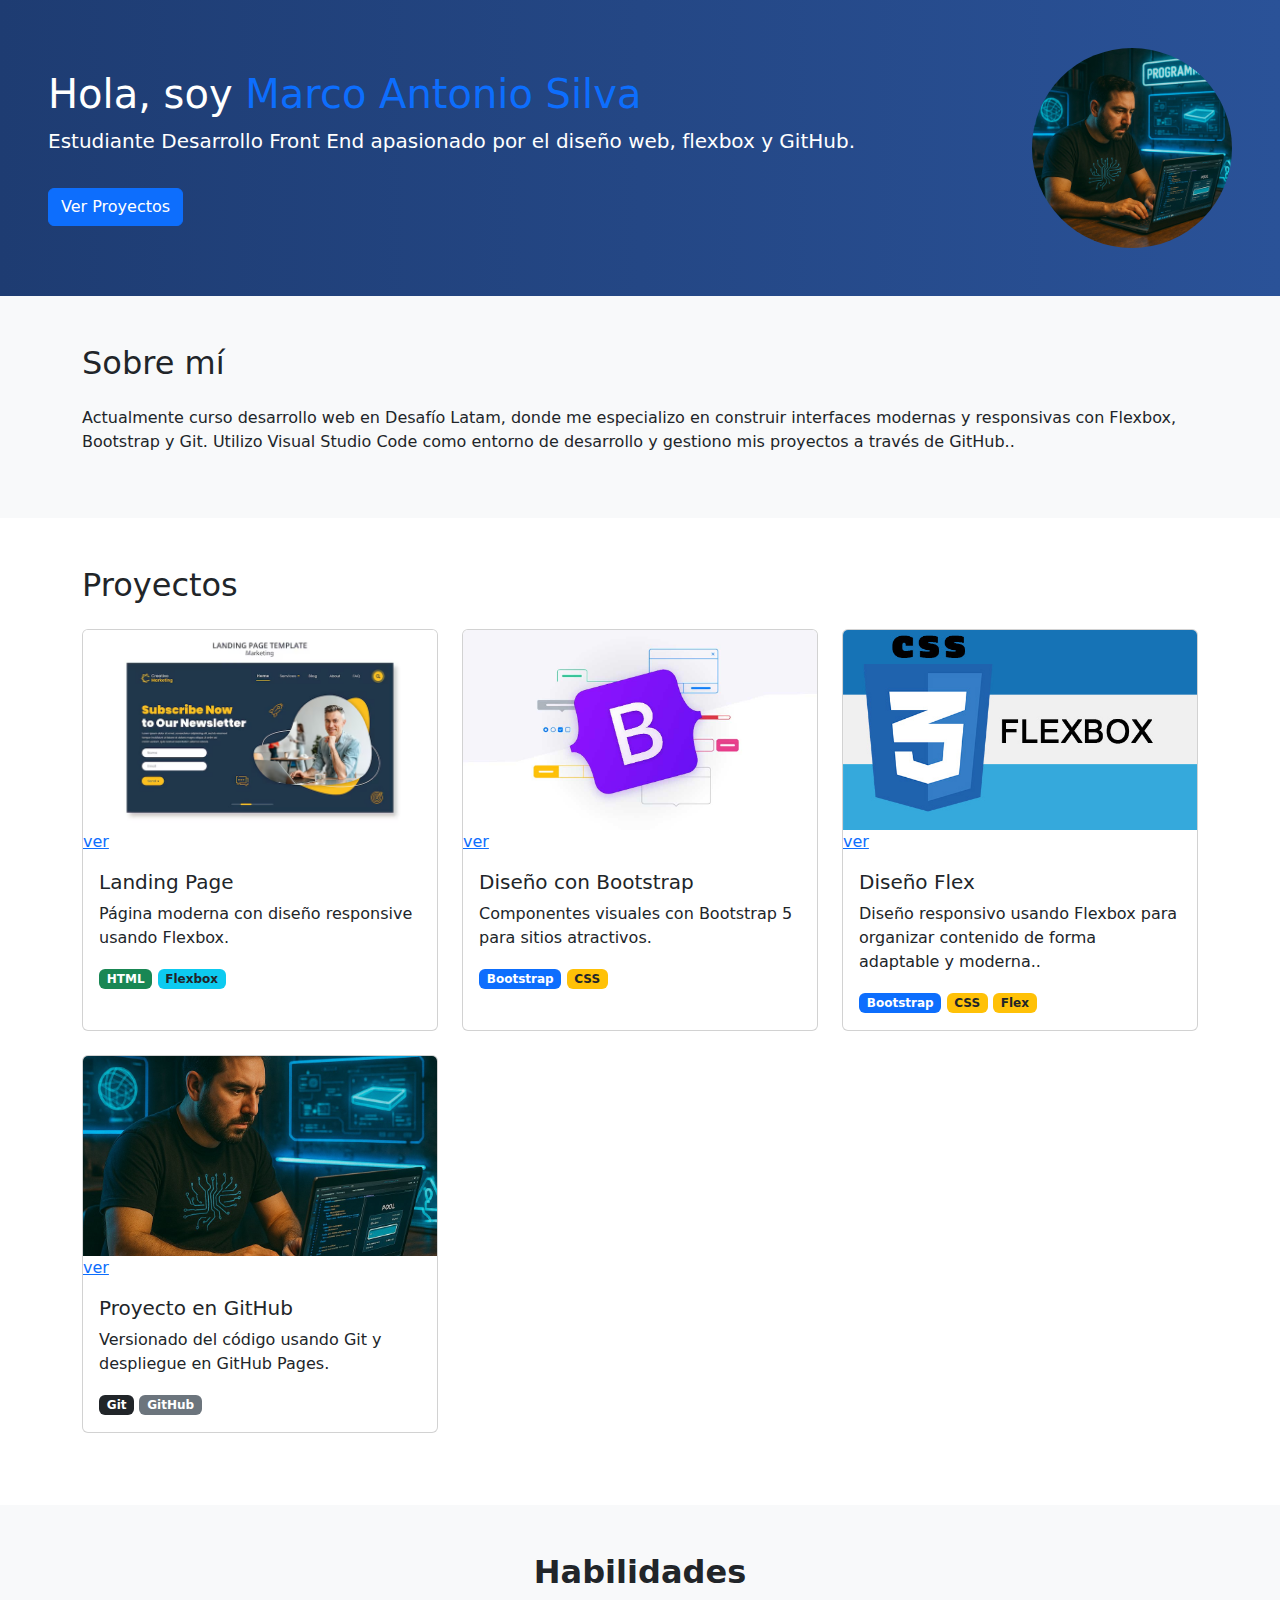
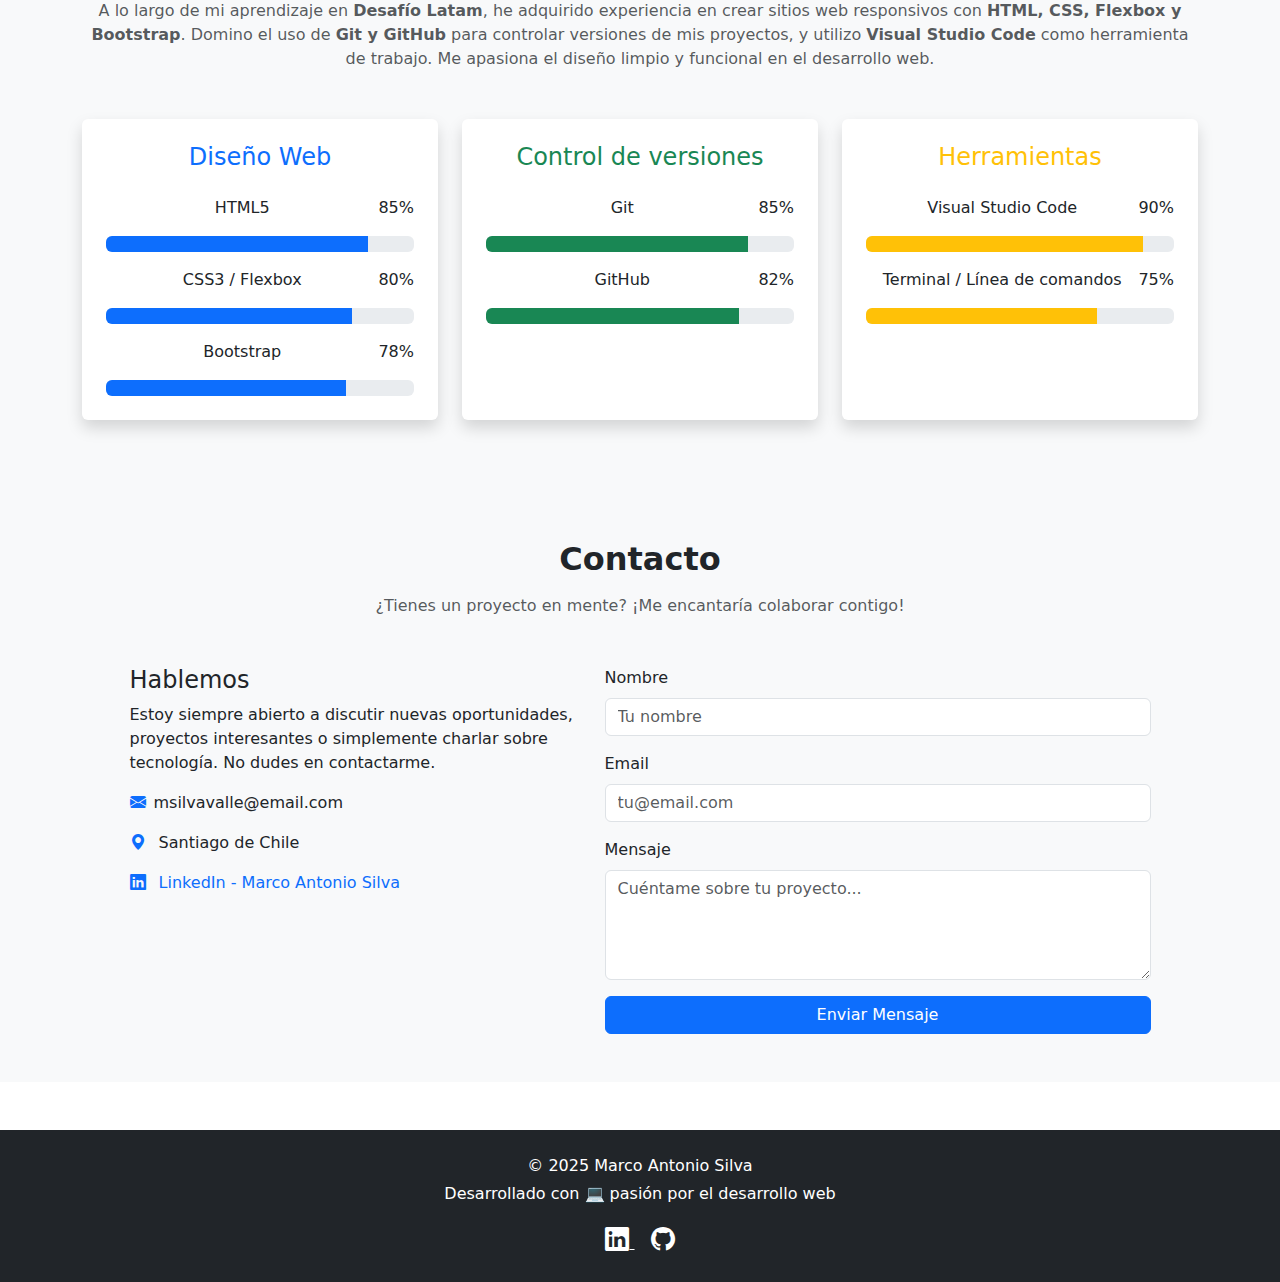
<file: index.html>
<!DOCTYPE html>
<html lang="es">
<head>
  <meta charset="UTF-8" />
  <meta name="viewport" content="width=device-width, initial-scale=1.0" />
  <title>Portafolio Marco Silva</title>
  <link href="https://cdn.jsdelivr.net/npm/bootstrap@5.3.0/dist/css/bootstrap.min.css" rel="stylesheet">
  <link rel="stylesheet" href="style.css">
  <link href="https://cdn.jsdelivr.net/npm/bootstrap@5.3.0/dist/css/bootstrap.min.css" rel="stylesheet">
  <link href="https://cdn.jsdelivr.net/npm/bootstrap-icons@1.10.5/font/bootstrap-icons.css" rel="stylesheet">
  <link href="https://cdn.jsdelivr.net/npm/bootstrap-icons@1.10.5/font/bootstrap-icons.css" rel="stylesheet">


</head>
<body>
  <!-- INICIO -->
  <section class="hero d-flex justify-content-between align-items-center p-5">
    <div>
      <h1>Hola, soy <span class="text-primary">Marco Antonio Silva</span></h1>
      <p class="lead"> Estudiante Desarrollo Front End apasionado por el diseño web, flexbox y GitHub.</p>
      <a href="#proyectos" class="btn btn-primary mt-3">Ver Proyectos</a>
    </div>
    <img src="./img/foto de git.jpg" alt="Foto Marco" class="img-fluid rounded-circle" width="200" />
  </section>

  <!-- SOBRE MÍ -->
  <section class="sobre-mi p-5 bg-light">
    <div class="container">
      <h2 class="mb-4">Sobre mí</h2>
      <p>Actualmente curso desarrollo web en Desafío Latam, donde me especializo en construir interfaces modernas y responsivas con Flexbox, Bootstrap y Git. Utilizo Visual Studio Code como entorno de desarrollo y gestiono mis proyectos a través de GitHub..</p>
    </div>
  </section>

  <!-- PROYECTOS -->
  <section id="proyectos" class="p-5">
    <div class="container">
      <h2 class="mb-4">Proyectos</h2>
      <div class="row">
        <div class="col-md-4 mb-4">
          <div class="card h-100">
            <img src="./img/n1.avif" class="card-img-top" alt="Landing Page">
            <a href="./landing/landing/index.html">ver</a>
            <div class="card-body">
              <h5 class="card-title">Landing Page</h5>
              <p class="card-text">Página moderna con diseño responsive usando Flexbox.</p>
              <span class="badge bg-success">HTML</span>
              <span class="badge bg-info text-dark">Flexbox</span>
            </div>
          </div>
        </div>
        <div class="col-md-4 mb-4">
          <div class="card h-100">
            <img src="./img/2bootstrap.jpg" class="card-img-top" alt="Bootstrap">
            <a href="./Bootstrap/index.html">ver</a>
            <div class="card-body">
              <h5 class="card-title">Diseño con Bootstrap</h5>
              <p class="card-text">Componentes visuales con Bootstrap 5 para sitios atractivos.</p>
              <span class="badge bg-primary">Bootstrap</span>
              <span class="badge bg-warning text-dark">CSS</span>
            </div>
          </div>
        </div>

        <div class="col-md-4 mb-4">
            <div class="card h-100">
              <img src="./img/3.Flexbox" class="card-img-top" alt="Bootstrap">
              <a href="./contenido con Flex/Iguana page/index.html">ver</a>
              <div class="card-body">
                <h5 class="card-title">Diseño Flex</h5>
                <p class="card-text">Diseño responsivo usando Flexbox para organizar contenido de forma adaptable y moderna..</p>
                <span class="badge bg-primary">Bootstrap</span>
                <span class="badge bg-warning text-dark">CSS</span>
                <span class="badge bg-warning text-dark">Flex</span>
              </div>
            </div>
          </div>

        <div class="col-md-4 mb-4">
          <div class="card h-100">
            <img src="./img/foto de git.jpg" class="card-img-top" alt="GitHub">
            <a href="./micv-main/index.html">ver</a>
            <div class="card-body">
              <h5 class="card-title">Proyecto en GitHub</h5>
              <p class="card-text">Versionado del código usando Git y despliegue en GitHub Pages.</p>
              <span class="badge bg-dark">Git</span>
              <span class="badge bg-secondary">GitHub</span>
            </div>
          </div>
        </div>
      </div>
    </div>
  </section>



  <div class="row">

    <section id="habilidades" class="p-5 bg-light">
        <div class="container text-center">
          <h2 class="fw-bold mb-2">Habilidades</h2>
          <p class="text-muted mb-5">
            A lo largo de mi aprendizaje en <strong>Desafío Latam</strong>, he adquirido experiencia en crear sitios web responsivos con <strong>HTML, CSS, Flexbox y Bootstrap</strong>. Domino el uso de <strong>Git y GitHub</strong> para controlar versiones de mis proyectos, y utilizo <strong>Visual Studio Code</strong> como herramienta de trabajo. Me apasiona el diseño limpio y funcional en el desarrollo web.
          </p>
          
      
          <div class="row justify-content-center">
            <!-- DISEÑO WEB -->
            <div class="col-md-4 mb-4">
              <div class="p-4 bg-white rounded shadow h-100">
                <h4 class="text-primary mb-4">Diseño Web</h4>
                <p>HTML5 <span class="float-end">85%</span></p>
                <div class="progress mb-3">
                  <div class="progress-bar bg-primary" style="width: 85%"></div>
                </div>
                <p>CSS3 / Flexbox <span class="float-end">80%</span></p>
                <div class="progress mb-3">
                  <div class="progress-bar bg-primary" style="width: 80%"></div>
                </div>
                <p>Bootstrap <span class="float-end">78%</span></p>
                <div class="progress">
                  <div class="progress-bar bg-primary" style="width: 78%"></div>
                </div>
              </div>
            </div>
      
            <!-- CONTROL DE VERSIONES -->
            <div class="col-md-4 mb-4">
              <div class="p-4 bg-white rounded shadow h-100">
                <h4 class="text-success mb-4">Control de versiones</h4>
                <p>Git <span class="float-end">85%</span></p>
                <div class="progress mb-3">
                  <div class="progress-bar bg-success" style="width: 85%"></div>
                </div>
                <p>GitHub <span class="float-end">82%</span></p>
                <div class="progress">
                  <div class="progress-bar bg-success" style="width: 82%"></div>
                </div>
              </div>
            </div>
      
            <!-- HERRAMIENTAS -->
            <div class="col-md-4 mb-4">
              <div class="p-4 bg-white rounded shadow h-100">
                <h4 class="text-warning mb-4">Herramientas</h4>
                <p>Visual Studio Code <span class="float-end">90%</span></p>
                <div class="progress mb-3">
                  <div class="progress-bar bg-warning" style="width: 90%"></div>
                </div>
                <p>Terminal / Línea de comandos <span class="float-end">75%</span></p>
                <div class="progress">
                  <div class="progress-bar bg-warning" style="width: 75%"></div>
                </div>
              </div>
            </div>
          </div>
        </div>
      </section>
      

 <!-- CONTACTO -->
<section id="contacto" class="bg-light py-5">
    <div class="container">
      <h2 class="text-center fw-bold mb-3">Contacto</h2>
      <p class="text-center text-muted mb-5">¿Tienes un proyecto en mente? ¡Me encantaría colaborar contigo!</p>
  
      <div class="row justify-content-center">
       <!-- Información de contacto -->
<div class="col-md-5 mb-4">
    <h4>Hablemos</h4>
    <p>Estoy siempre abierto a discutir nuevas oportunidades, proyectos interesantes o simplemente charlar sobre tecnología. No dudes en contactarme.</p>
    <p><i class="bi bi-envelope-fill me-2 text-primary"></i>msilvavalle@email.com</p>
    <p><i class="bi bi-geo-alt-fill me-2 text-primary"></i> Santiago de Chile</p>
    <p>
      <i class="bi bi-linkedin me-2 text-primary"></i>
      <a href="https://www.linkedin.com/in/marco-antonio-silva-3775a170/" target="_blank" class="text-decoration-none">
        LinkedIn - Marco Antonio Silva
      </a>
    </p>
  </div>
  
  
        <!-- Formulario de contacto -->
        <div class="col-md-6">
          <form>
            <div class="mb-3">
              <label for="nombre" class="form-label">Nombre</label>
              <input type="text" class="form-control" id="nombre" placeholder="Tu nombre">
            </div>
            <div class="mb-3">
              <label for="email" class="form-label">Email</label>
              <input type="email" class="form-control" id="email" placeholder="tu@email.com">
            </div>
            <div class="mb-3">
              <label for="mensaje" class="form-label">Mensaje</label>
              <textarea class="form-control" id="mensaje" rows="4" placeholder="Cuéntame sobre tu proyecto..."></textarea>
            </div>
            <button type="submit" class="btn btn-primary w-100">Enviar Mensaje</button>
          </form>
        </div>
      </div>
    </div>
  </section>
  <!-- Footer--> 
  <footer class="bg-dark text-white text-center py-4 mt-5">
    <div class="container">
      <p class="mb-1">&copy; 2025 Marco Antonio Silva</p>
      <p class="mb-3">Desarrollado con 💻 pasión por el desarrollo web</p>
      <a href="https://www.linkedin.com/in/marco-antonio-silva-3775a170/" target="_blank" class="text-white me-3">
        <i class="bi bi-linkedin" style="font-size: 1.5rem;"></i>
      </a>
      <a href="https://github.com/msilvavalle" target="_blank" class="text-white">
        <i class="bi bi-github" style="font-size: 1.5rem;"></i>
      </a>
    </div>
  </footer>
  <!--mejorando oooo-->
</file>
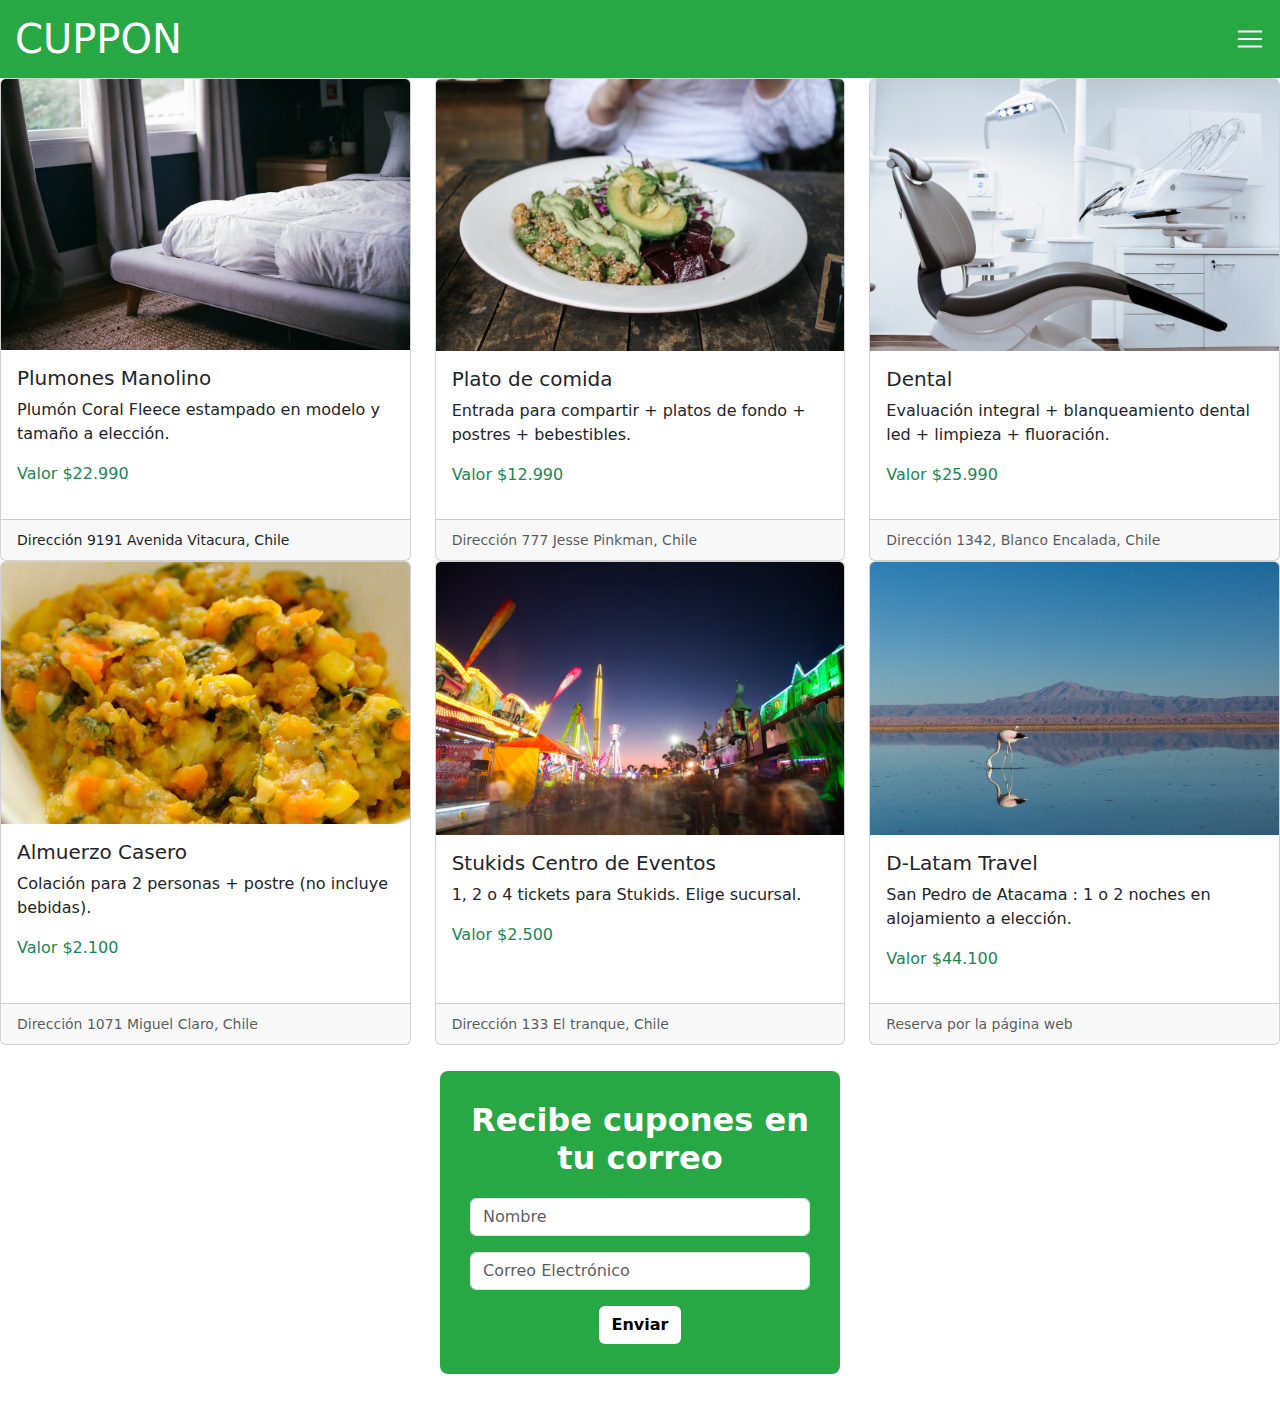
<file: Bootstrap/index.html>
<!DOCTYPE html>
<html lang="en">
<head>
    <meta charset="UTF-8">
    <meta name="viewport" content="width=device-width, initial-scale=1.0">
    <title>Document</title>
</head>
<body>
    <link href="https://cdn.jsdelivr.net/npm/bootstrap@5.1.3/dist/css/bootstrap.min.css" rel="stylesheet" integrity="sha384-1BmE4kWBq78iYhFldvKuhfTAU6auU8tT94WrHftjDbrCEXSU1oBoqyl2QvZ6jIW3" crossorigin="anonymous">
<script src="https://cdn.jsdelivr.net/npm/bootstrap@5.1.3/dist/js/bootstrap.bundle.min.js" integrity="sha384-ka7Sk0Gln4gmtz2MlQnikT1wXgYsOg+OMhuP+IlRH9sENBO0LRn5q+8nbTov4+1p" crossorigin="anonymous"></script>







  <title>Encabezado Verde</title>
  <link href="https://cdn.jsdelivr.net/npm/bootstrap@5.3.0/dist/css/bootstrap.min.css" rel="stylesheet">
  <style>
    .header-green {
      background-color: #28a745;
      color: white;
      padding: 15px;
      display: flex;
      justify-content: space-between;
      align-items: center;
    }
  </style>
</head>
<body>

<div class="header-green">
  <h1 class="m-0">CUPPON</h1>
  <div>
    <svg width="30" height="30" fill="white" xmlns="http://www.w3.org/2000/svg" viewBox="0 0 16 16">
      <path fill-rule="evenodd" d="M1.5 3.5h13v1h-13v-1zm0 4h13v1h-13v-1zm0 4h13v1h-13v-1z"/>
    </svg>
  </div>
</div>

<script src="https://cdn.jsdelivr.net/npm/bootstrap@5.3.0/dist/js/bootstrap.bundle.min.js"></script>












  <div class="row row-cols-1 row-cols-md-3 g-4">
    <div class="col">
      <div class="card h-100">
        <img src="./img/cupon-1.jpg" class="card-img-top" alt="...">
        <div class="card-body">
          <h5 class="card-title">Plumones Manolino </h5>
          <p class="card-text">Plumón Coral Fleece estampado en modelo y tamaño a elección.</p>
          <p class="text-success">Valor $22.990</p>
        </div>
        <div class="card-footer">
            <small class="precio-verde"> Dirección 9191 Avenida Vitacura, Chile </small>
        

        </div>
      </div>
    </div>

    <div class="col">
      <div class="card h-100">
        <img src="./img/cupon-2.jpg" class="card-img-top" alt="...">
        <div class="card-body">
          <h5 class="card-title">Plato de comida</h5>
          <p class="card-text">Entrada para compartir + platos de fondo + postres + bebestibles.</p>
          <p class="text-success">Valor $12.990</p>
        </div>
        <div class="card-footer">
            <small class="text-muted">Dirección 777 Jesse Pinkman, Chile</small>
        </div>
      </div>
    </div>

    <div class="col">
      <div class="card h-100">
        <img src="./img/cupon-3.jpg" class="card-img-top" alt="...">
        <div class="card-body">
          <h5 class="card-title">Dental</h5>
          <p class="card-text">Evaluación integral + blanqueamiento dental led + limpieza + fluoración.</p>
          <p class="text-success">Valor $25.990</p>
        </div>
        <div class="card-footer">
          <small class="text-muted">Dirección 1342, Blanco Encalada, Chile</small>
        </div>
      </div>
    </div>
  </div>




  <div class="row row-cols-1 row-cols-md-3 g-4">
    <div class="col">
      <div class="card h-100">
        <img src="./img/cupon-4.jpg" class="card-img-top" alt="...">
        <div class="card-body">
          <h5 class="card-title">Almuerzo Casero</h5>
          <p class="card-text">Colación para 2 personas + postre (no incluye bebidas).</p>
          <p class="text-success">Valor $2.100</p>
        </div>
        <div class="card-footer">
          <small class="text-muted">Dirección 1071 Miguel Claro, Chile</small>
        </div>
      </div>
    </div>


    <div class="col">
      <div class="card h-100">
        <img src="./img/cupon-5.jpg" class="card-img-top" alt="...">
        <div class="card-body">
          <h5 class="card-title">Stukids Centro de Eventos</h5>
          <p class="card-text">1, 2 o 4 tickets para Stukids. Elige sucursal.</p>
          <p class="text-success">Valor $2.500</p>
        </div>
        <div class="card-footer">
          <small class="text-muted">Dirección 133 El tranque, Chile</small>
        </div>
      </div>
    </div>


    <div class="col">
      <div class="card h-100">
        <img src="./img/cupon-6.jpg" class="card-img-top" alt="...">
        <div class="card-body">
          <h5 class="card-title">D-Latam Travel</h5>
          <p class="card-text">San Pedro de Atacama : 1 o 2 noches en alojamiento a elección.</p>
          <p class="text-success">Valor $44.100</p>
        </div>
        <div class="card-footer">
          <small class="text-muted">Reserva por la página web</small>
        </div>
      </div>
    </div>
  </div>


</body>

<div class="row row-cols-1 row-cols-md-3 g-4">
<meta name="viewport" content="width=device-width, initial-scale=1.0">
  <title>Formulario de Cupones</title>
  <link href="https://cdn.jsdelivr.net/npm/bootstrap@5.3.0/dist/css/bootstrap.min.css" rel="stylesheet">
  <style>
    .form-container {
      background-color: #28a745;
      padding: 30px;
      border-radius: 8px;
      text-align: center;
      max-width: 400px;
      margin: 50px auto;
    }
    .form-container h2 {
      color: white;
      margin-bottom: 20px;
      font-weight: bold;
    }
    .btn-custom {
      background-color: white;
      color: black;
      font-weight: bold;
    }
  </style>
</head>
<body>

<div class="form-container">
  <h2>Recibe cupones en tu correo</h2>
  <form>
    <div class="mb-3">
      <input type="text" class="form-control" placeholder="Nombre">
    </div>
    <div class="mb-3">
      <input type="email" class="form-control" placeholder="Correo Electrónico">
    </div>
    <button type="submit" class="btn btn-custom">Enviar</button>
  </form>
</div>

<script src="https://cdn.jsdelivr.net/npm/bootstrap@5.3.0/dist/js/bootstrap.bundle.min.js"></script>
</body>
</html>


</html>
</file>
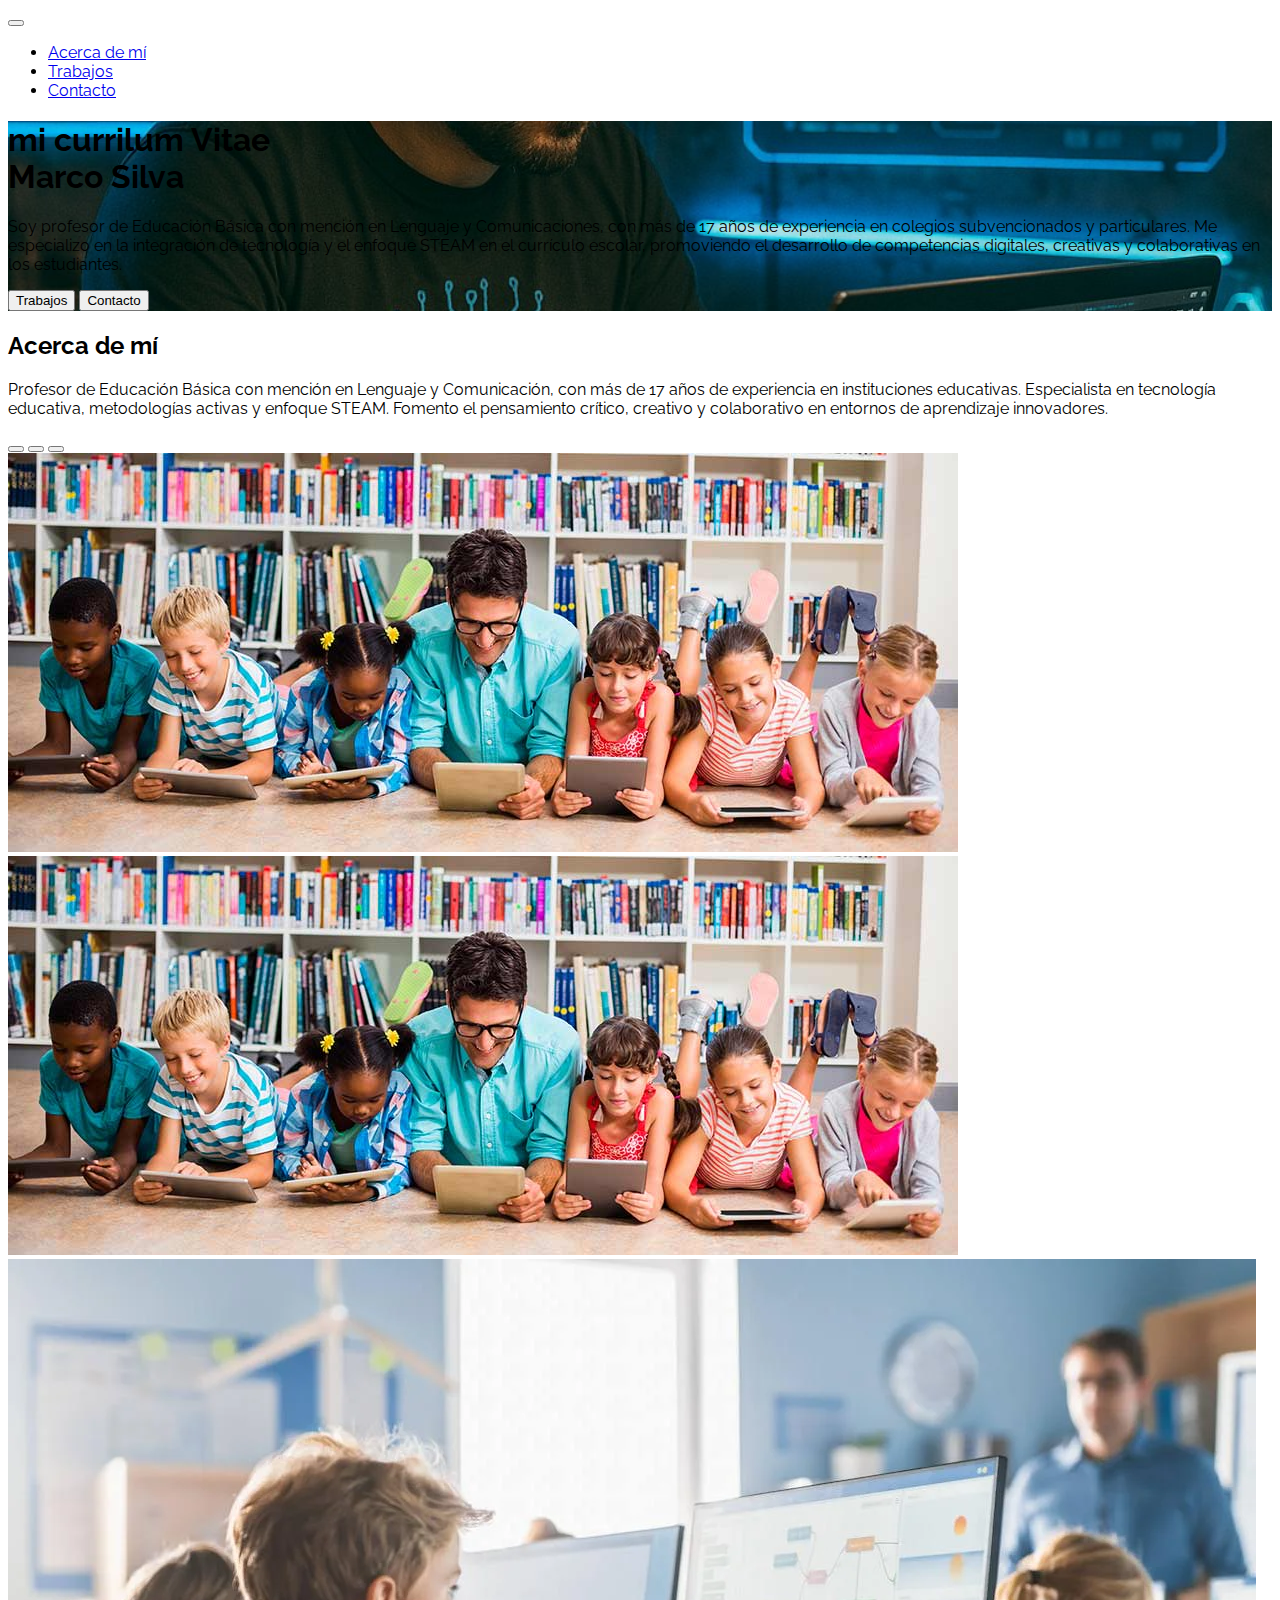
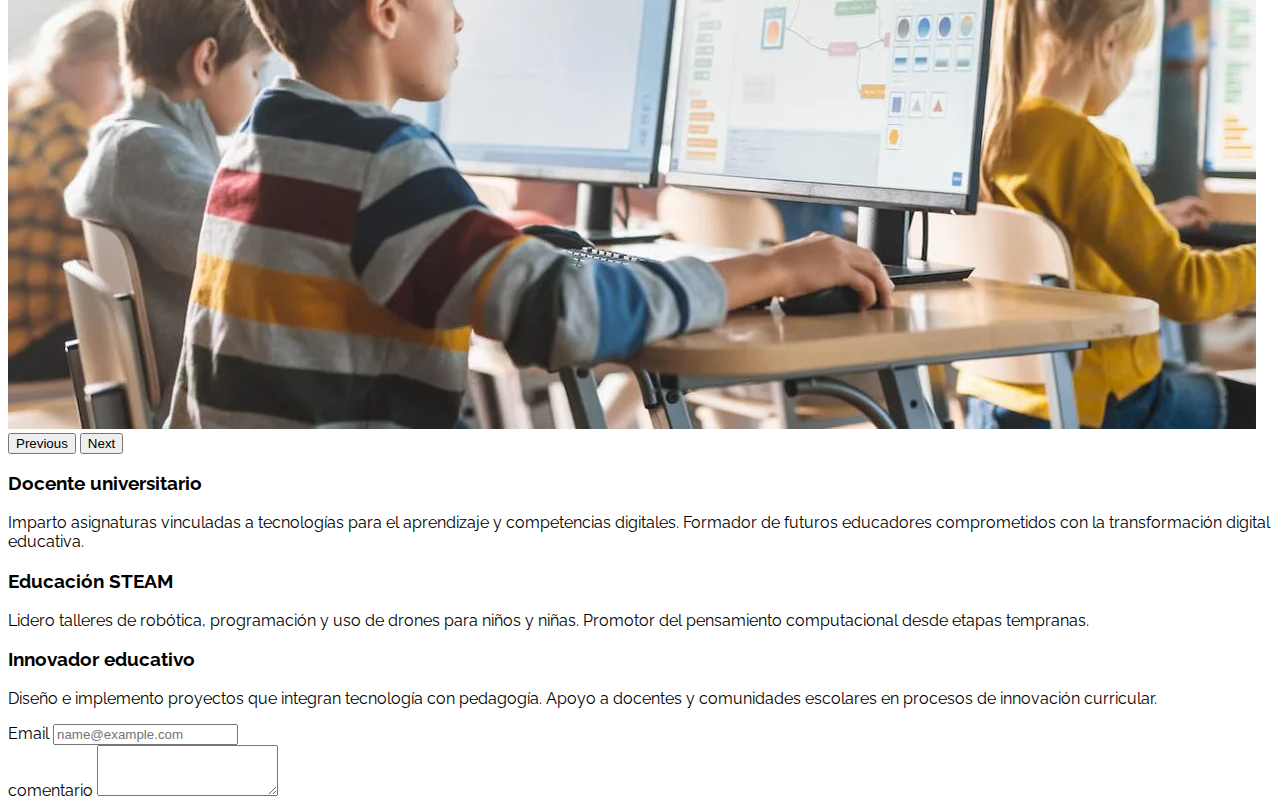
<file: micv-main/index.html>
<!DOCTYPE html>
<html lang="en">

<head>
    <meta charset="UTF-8">
    <meta http-equiv="X-UA-Compatible" content="IE=edge">
    <meta name="viewport" content="width=device-width, initial-scale=1.0">
    <link rel="preconnect" href="https://fonts.googleapis.com">
    <link rel="preconnect" href="https://fonts.gstatic.com" crossorigin>
    <link href="https://fonts.googleapis.com/css2?family=Raleway:wght@400;700&display=swap" rel="stylesheet">
    <link href="https://cdn.jsdelivr.net/npm/bootstrap@5.1.3/dist/css/bootstrap.min.css" rel="stylesheet"
        integrity="sha384-1BmE4kWBq78iYhFldvKuhfTAU6auU8tT94WrHftjDbrCEXSU1oBoqyl2QvZ6jIW3" crossorigin="anonymous">
    <title>Marco Antonio Silva</title>
    <link rel="stylesheet" href="https://cdnjs.cloudflare.com/ajax/libs/font-awesome/5.9.0/css/all.min.css"
        integrity="sha512-q3eWabyZPc1XTCmF+8/LuE1ozpg5xxn7iO89yfSOd5/oKvyqLngoNGsx8jq92Y8eXJ/IRxQbEC+FGSYxtk2oiw=="
        crossorigin="anonymous" referrerpolicy="no-referrer" />
    <link rel="stylesheet" href="assets/css/estilos.css">
</head>

<body>
    <nav class="navbar navbar-expand-lg navbar-dark bg-dark fixed-top">
        <div class="container">
            <a class="navbar-brand" href="#">
                
            </a>
            <button class="navbar-toggler" type="button" data-bs-toggle="collapse"
                aria-controls="navbarSupportedContent" aria-expanded="false" aria-label="Toggle navigation">
                <span class="navbar-toggler-icon"></span>
            </button>
            <div class="collapse navbar-collapse" id="navbarSupportedContent">
                <ul class="navbar-nav ms-auto mb-2 mb-lg-0 fs-5">
                    <li class="nav-item">
                        <a class="nav-link" href="#">Acerca de mí</a>
                    </li>
                    <li class="nav-item">
                        <a class="nav-link" href="#">Trabajos</a>
                    </li>
                    <li class="nav-item">
                        <a class="nav-link" href="#">Contacto</a>
                    </li>
                </ul>
            </div>
        </div>
    </nav>

    <header id="Hero-Section" class="text-light text-end py-5 mt-5">
        <div class="container">
            <div class="ms-auto col-12 col-md-7 ">
                <h1 class="display-1 fw-bold my-5">
                    mi currilum Vitae <br> Marco Silva
                </h1>
                <p class="my-5">
                    Soy profesor de Educación Básica con mención en Lenguaje y Comunicaciones, 
                    con más de 17 años de experiencia en colegios subvencionados y particulares. 
                    Me especializo en la integración de tecnología y el enfoque STEAM en el currículo escolar, promoviendo el desarrollo de competencias digitales, creativas y colaborativas en los estudiantes.
                </p>
                <div class="mb-5 pb-5">
                    <button class="btn btn-lg btn-outline-info text-light me-4">Trabajos</button>
                    <button class="btn btn-lg btn-info text-light">Contacto</button>
                </div>
            </div>
        </div>
    </header>

    <section id="Acerca-de-mi" class="container text-center my-5">

        <h2 class="display-3 fw-bold my-4">Acerca de mí</h2>

        <p class="my-4">
            Profesor de Educación Básica con mención en Lenguaje y Comunicación, con más de 17 años de experiencia en instituciones educativas.
            Especialista en tecnología educativa, metodologías activas y enfoque STEAM. Fomento el pensamiento crítico, creativo y colaborativo
            en entornos de aprendizaje innovadores.
        </p>

        <div id="carouselExampleIndicators" class="carousel slide" data-bs-ride="carousel" data-bs-interval="3000" data-bs-pause="false">
            <div class="carousel-indicators">
              <button type="button" data-bs-target="#carouselExampleIndicators" data-bs-slide-to="0" class="active" aria-current="true" aria-label="Slide 1"></button>
              <button type="button" data-bs-target="#carouselExampleIndicators" data-bs-slide-to="1" aria-label="Slide 2"></button>
              <button type="button" data-bs-target="#carouselExampleIndicators" data-bs-slide-to="2" aria-label="Slide 3"></button>
            </div>
            <div class="carousel-inner">
              <div class="carousel-item active">
                <img src="./assets/img/profesor con estudiantes ipad.jpg" class="d-block w-100" alt="...">
              </div>
              <div class="carousel-item">
                <img src="./assets/img/profesor con estudiantes ipad.jpg" class="d-block w-100" alt="...">
              </div>
              <div class="carousel-item">
                <img src="./assets/img/tecnologia-aula-k.jpg" class="d-block w-100" alt="...">
              </div>
            </div>
            <button class="carousel-control-prev" type="button" data-bs-target="#carouselExampleIndicators" data-bs-slide="prev">
              <span class="carousel-control-prev-icon" aria-hidden="true"></span>
              <span class="visually-hidden">Previous</span>
            </button>
            <button class="carousel-control-next" type="button" data-bs-target="#carouselExampleIndicators" data-bs-slide="next">
              <span class="carousel-control-next-icon" aria-hidden="true"></span>
              <span class="visually-hidden">Next</span>
            </button>
          </div>
          
          



        <div class="row">
            <div class="col-12 col-md-4">
                <i class="fas fa-chalkboard-teacher fa-3x my-3"></i>
                <h3 class="my-3 fw-bold">Docente universitario</h3>
                <p class="my-3">
                    Imparto asignaturas vinculadas a tecnologías para el aprendizaje y competencias digitales.
                    Formador de futuros educadores comprometidos con la transformación digital educativa.
                </p>
            </div>
            <div class="col-12 col-md-4">
                <i class="fas fa-robot fa-3x my-3"></i>
                <h3 class="my-3 fw-bold">Educación STEAM</h3>
                <p class="my-3">
                    Lidero talleres de robótica, programación y uso de drones para niños y niñas.
                    Promotor del pensamiento computacional desde etapas tempranas.
                </p>
            </div>
            <div class="col-12 col-md-4">
                <i class="fas fa-project-diagram fa-3x my-3"></i>
                <h3 class="my-3 fw-bold">Innovador educativo</h3>
                <p class="my-3">
                    Diseño e implemento proyectos que integran tecnología con pedagogía.
                    Apoyo a docentes y comunidades escolares en procesos de innovación curricular.
                </p>
            </div>
        </div>
    </section>

    <div class="mb-3">
        <label for="exampleFormControlInput1" class="form-label">Email</label>
        <input type="email" class="form-control" id="exampleFormControlInput1" placeholder="name@example.com">
      </div>
      <div class="mb-3">
        <label for="exampleFormControlTextarea1" class="form-label">comentario</label>
        <textarea class="form-control" id="exampleFormControlTextarea1" rows="3"></textarea>
      </div>

</body>
</html>
</file>
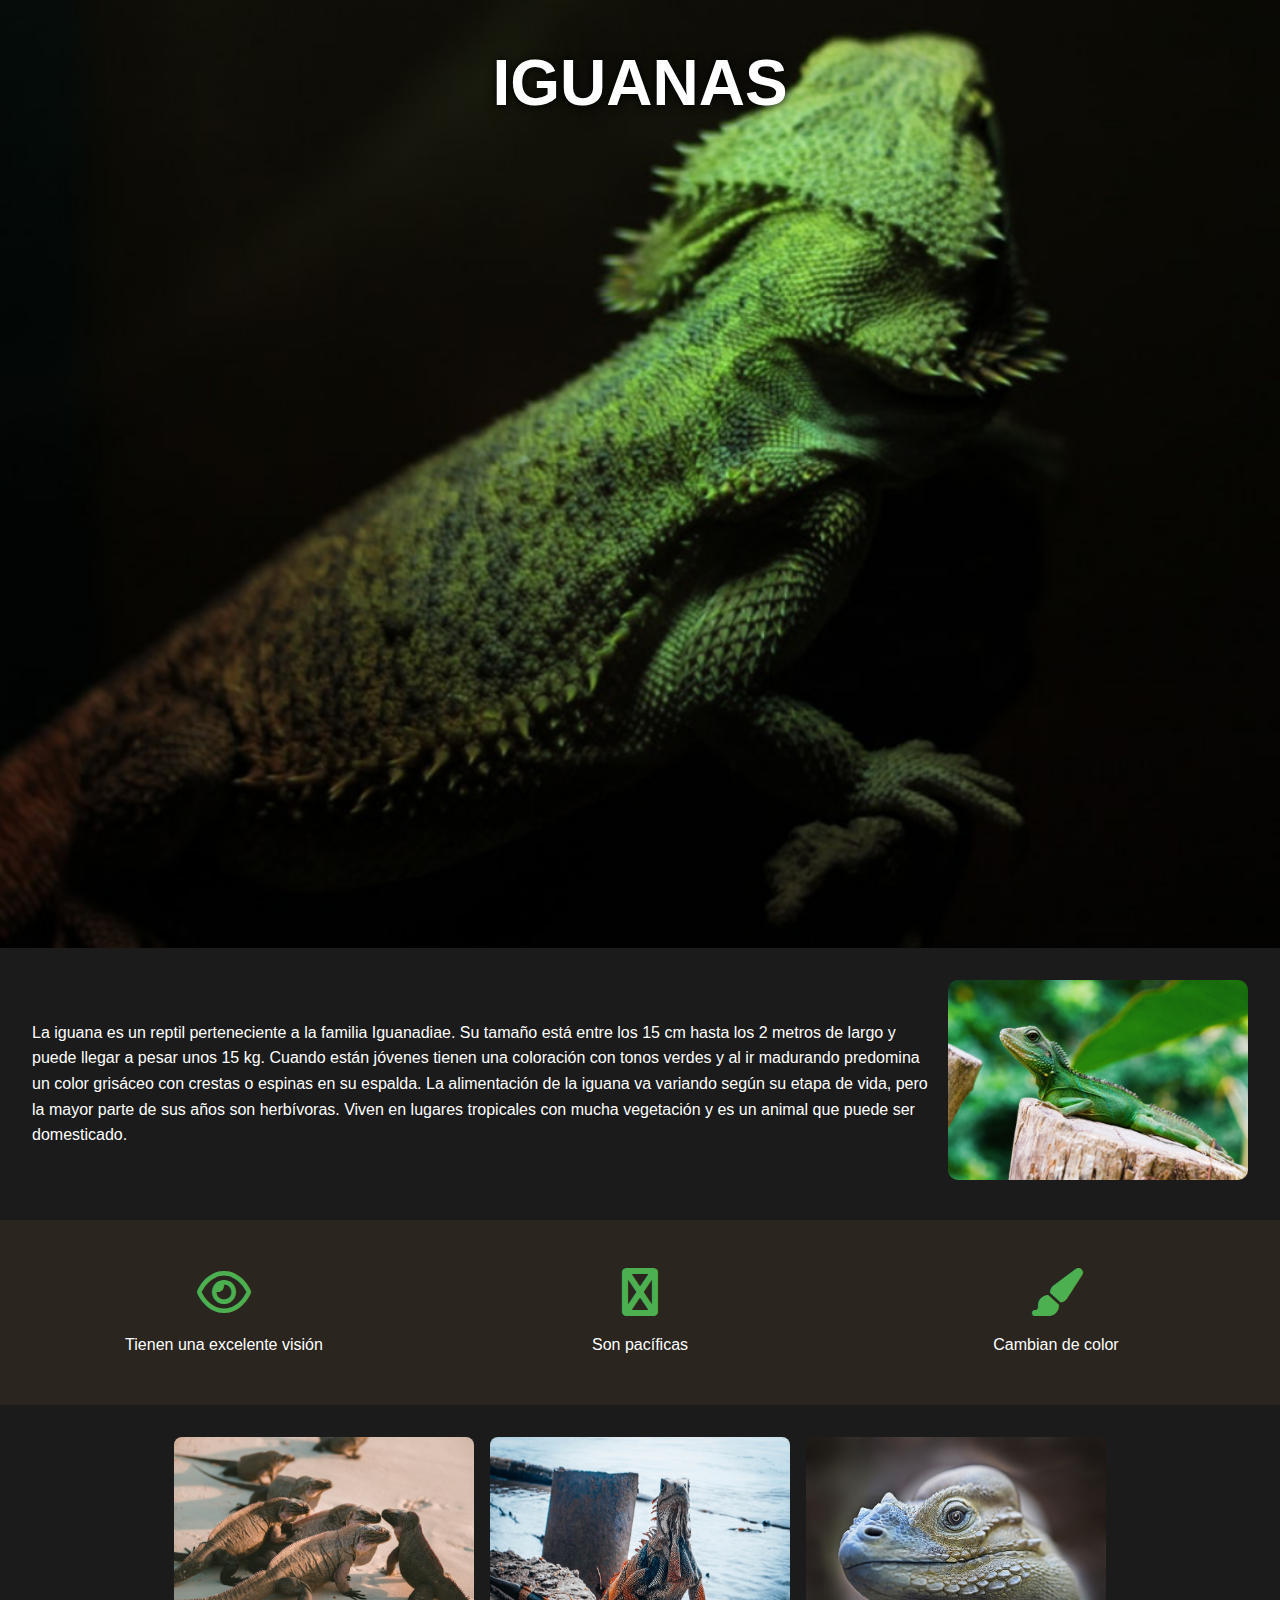
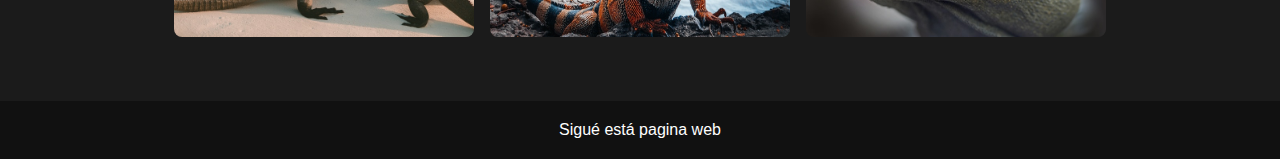
<file: contenido con Flex/Iguana page/index.html>
<!DOCTYPE html>
<html lang="en">
<head>
    <meta charset="UTF-8">
    <meta name="viewport" content="width=device-width, initial-scale=1.0">
    <title>Document</title>
    <link rel="stylesheet" href="./Assets/style.css">
</head>
<body>
    <header class="hero">
        <h1>IGUANAS</h1>
      </header>
      <section class="intro">
        <div class="text">
          <p>
            La iguana es un reptil perteneciente a la familia Iguanadiae. Su tamaño está entre los 15 cm hasta los 2 metros de largo y puede llegar a pesar unos 15 kg. Cuando están jóvenes tienen una coloración con tonos verdes y al ir madurando predomina un color grisáceo con crestas o espinas en su espalda. La alimentación de la iguana va variando según su etapa de vida, pero la mayor parte de sus años son herbívoras. Viven en lugares tropicales con mucha vegetación y es un animal que puede ser domesticado.
          </p>
        </div>
        <div class="img-container">
          <img src="./Assets - Iguana Page/img/iguana-1.jpg" alt="Iguana" />
        </div>
      </section>
    
      <link rel="stylesheet" href="https://cdnjs.cloudflare.com/ajax/libs/font-awesome/6.5.0/css/all.min.css">

    
      
      <section class="caracteristicas">
        <div class="item">
          <i class="far fa-eye"></i>
          <p>Tienen una excelente visión</p>
        </div>
        <div class="item">
          <i class="fab fa-hand-peace"></i>
          <p>Son pacíficas</p>
        </div>
        <div class="item">
          <i class="fas fa-paint-brush"></i>
          <p>Cambian de color</p>
        </div>
      </section>

      <section class="galeria">
        <img src="./Assets - Iguana Page/img/iguana-4.jpg" alt="Iguana 2" />
        <img src="./Assets - Iguana Page/img/iguana-2.jpg" alt="Iguana 3" />
        <img src="./Assets - Iguana Page/img/iguana-3.jpg" alt="Iguana 4" />
      </section>
    
      <footer>
        <p>Sigué está pagina web</p>
      </footer>
    
    </body>
    </html>
</file>
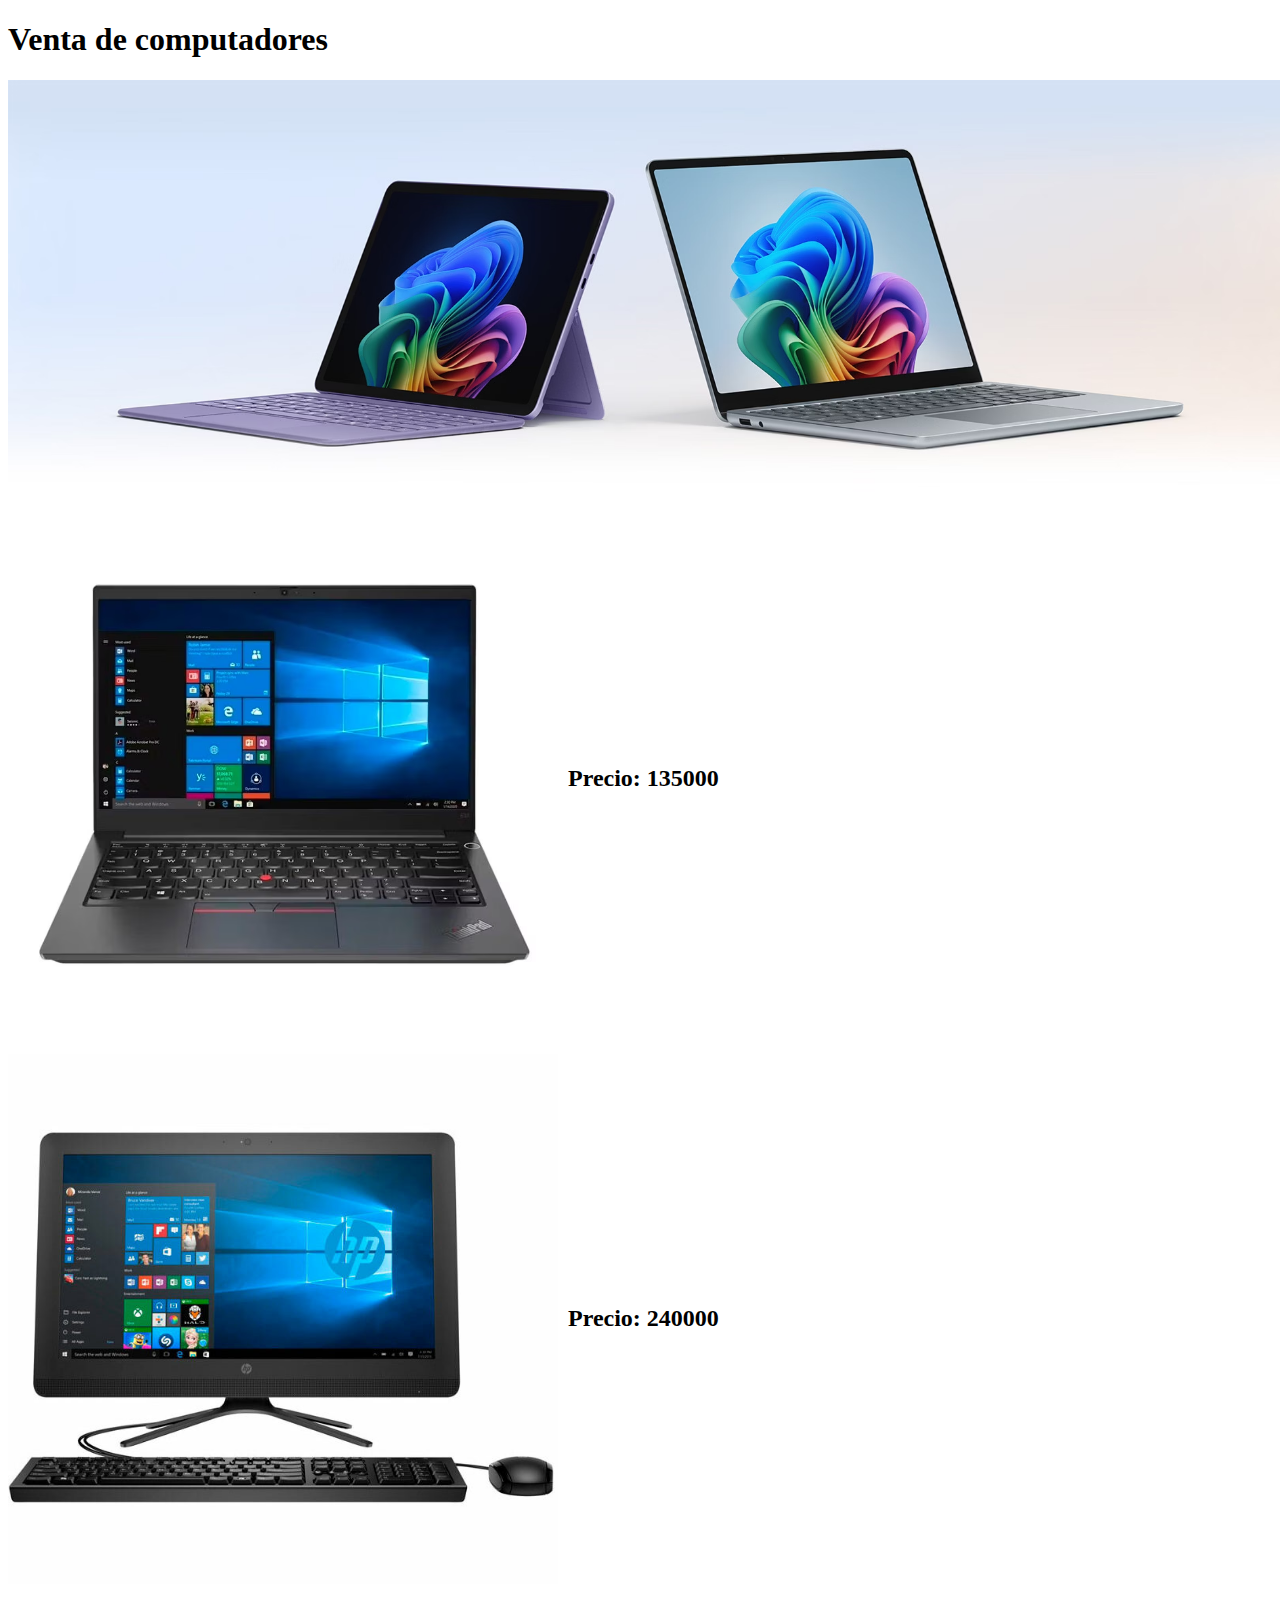
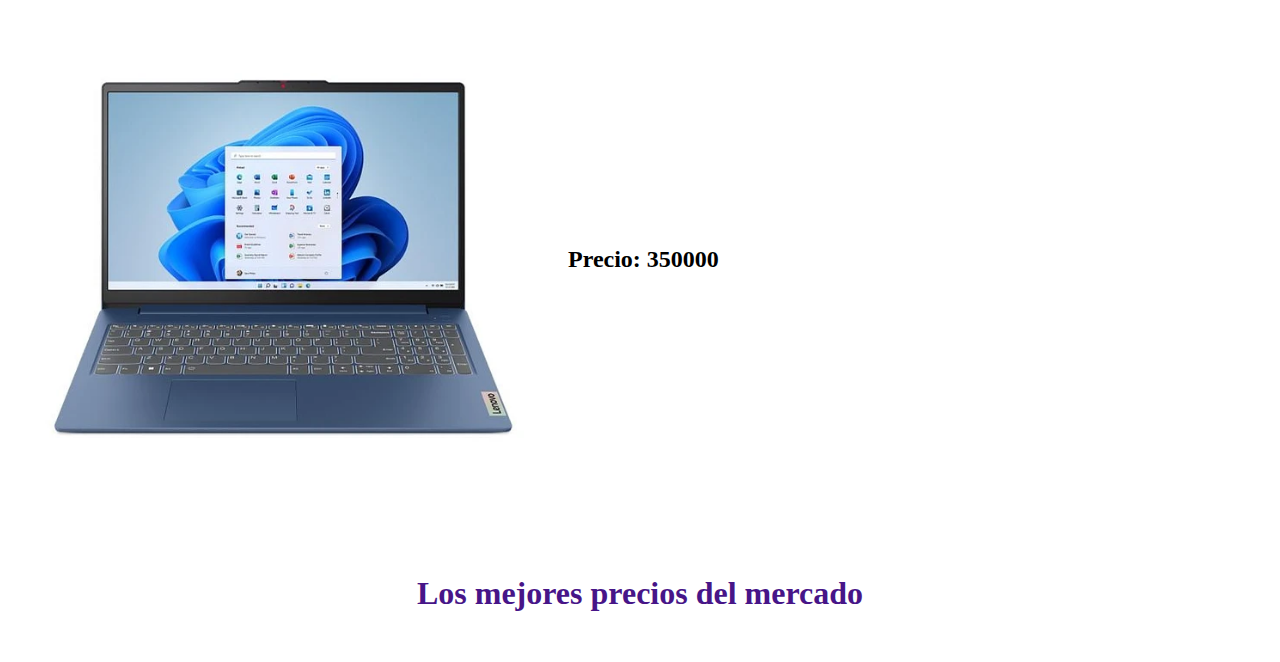
<file: landing/landing/index.html>
<!DOCTYPE html>
<html lang="en">
<head>
    <meta charset="UTF-8">
    <meta name="viewport" content="width=device-width, initial-scale=1.0">
    <title>Document</title>
</head>
<title rel="stylesheet" href="./css/style.css"></title>
<body>
   

    <div class="contenedor-centro">
        <h1>Venta de computadores</h1> 
  
        <img src="./img/principal2.avif"Imagen de computadoras alt="Laptop" style="margin-right: 10px;" width="1300" alt="700"
       
      </div>


         
          </div>
          <div style="display: flex; align-items: center;">
            <img src="./img/f35f1fa7-c5cf-406f-873a-35a073bdc98b.3e3268bbf585444047272a31f4cdca1e.avif" alt="Laptop" style="margin-right: 10px;" width="550" alt="600">
            <span> <h2>Precio: 135000</h2></span>
          </div>
          <div style="display: flex; align-items: center;">
            <img src="./img/hp-todo-en-uno-intel-core-i3-4gb-1tb-20-pulgadas-20-c230la_700X700-700x675.jpg" alt="Laptop" style="margin-right: 10px;" width="550" alt="600">
            <span><h2>Precio: 240000</h2> </span>
          </div>

          <div style="display: flex; align-items: center;">
            <img src="./img/640.webp" alt="Laptop" style="margin-right: 10px;" width="550" alt="600">
            <span><h2>Precio: 350000</h2></span>
          </div>

        

</body>

<footer style="text-align: center;background-size: cover; padding: 20px; color: rgb(71, 21, 136);">
    <p> <h1><h1>Los mejores precios del mercado</h1</p>
  </footer>
</html>
</file>
<file: style.css>
body {
    font-family: 'Segoe UI', sans-serif;
  }
  
  .hero {
    background: linear-gradient(to right, #1e3c72, #2a5298);
    color: white;
  }
  
  .card-img-top {
    height: 200px;
    object-fit: cover;
  }
  
  .contacto {
    text-align: center;
  }
</file>
<file: micv-main/assets/css/estilos.css>
body {
  font-family: "Raleway", sans-serif;
}

/* Hero Section */

#Hero-Section {
  background-image: url("../img/foto\ de\ git.jpg");
  background-repeat: no-repeat;
  background-size: cover;
  background-position: left;
}

/* Mis trabajos */

#Mis-trabajos .image-top {
  height: 250px;
  background-repeat: no-repeat;
  background-size: cover;
  background-position: center;
}

/* Contacto */

#Contacto form label {
  font-weight: 700;
  color: #373a3c;
}

@media (max-width: 768px) {
  #Contacto form label {
    font-weight: 400;
  }

  .navbar-brand{
    width: 100px;
  }

}
</file>
<file: contenido con Flex/Iguana page/Assets/style.css>
* {
    margin: 0px;
    padding: 0px;
    
}

.hero {
    background-image: url('../Assets/bg-header.jpg'); 
    background-size: cover;
    background-position: center;
    height: 100vh;
    display: flex;
    align-items: flex-start;
    justify-content: center;
    padding-top: 2rem;
    color: white;
    font-size: 2rem;
    text-shadow: 0 0 10px black;
  }

body {
    font-family: Arial, sans-serif;
    background-color: #1b1b1b;
    color: white;
    line-height: 1.6;
  }
  
  header {
    background-color: #222;
    padding: 1rem;
    text-align: center;
    font-size: 2rem;
  }
  
  .intro {
    display: flex;
    justify-content: space-around;
    align-items: center;
    padding: 2rem;
  }
  
  .intro .text {
    flex: 1;
    padding-right: 1rem;
  }
  
  .intro .img-container img {
    width: 300px;
    border-radius: 10px;
  }
  
  .caracteristicas {
    display: flex;
    justify-content: space-evenly;
    background-color: #333;
    padding: 2rem;
    text-align: center;
  }
  
  .caracteristicas .item {
    flex: 1;
  }
  
  .caracteristicas i {
    font-size: 2rem;
    margin-bottom: 0.5rem;
    color: #4caf50;
  }
  
  .galeria {
    display: flex;
    flex-wrap: wrap;
    justify-content: center;
    gap: 1rem;
    padding: 2rem;
  }
  
  .galeria img {
    width: 30%;
    max-width: 300px;
    border-radius: 8px;
  }
  
  footer {
    background-color: #111;
    text-align: center;
    padding: 1rem;
    margin-top: 2rem;
  }

  .caracteristicas {
    background-color: #2a251f; 
    color: white;
    text-align: center;
    padding: 3rem 1rem;
  }
  
  .caracteristicas h2 {
    font-size: 2rem;
    margin-bottom: 2rem;
  }
  
  .iconos {
    display: flex;
    justify-content: space-around;
    flex-wrap: wrap;
    gap: 2rem;
  }
  
  .item {
    display: flex;
    flex-direction: column;
    align-items: center;
  }
  
  .item i {
    font-size: 3rem;
    margin-bottom: 1rem;
  }
</file>
